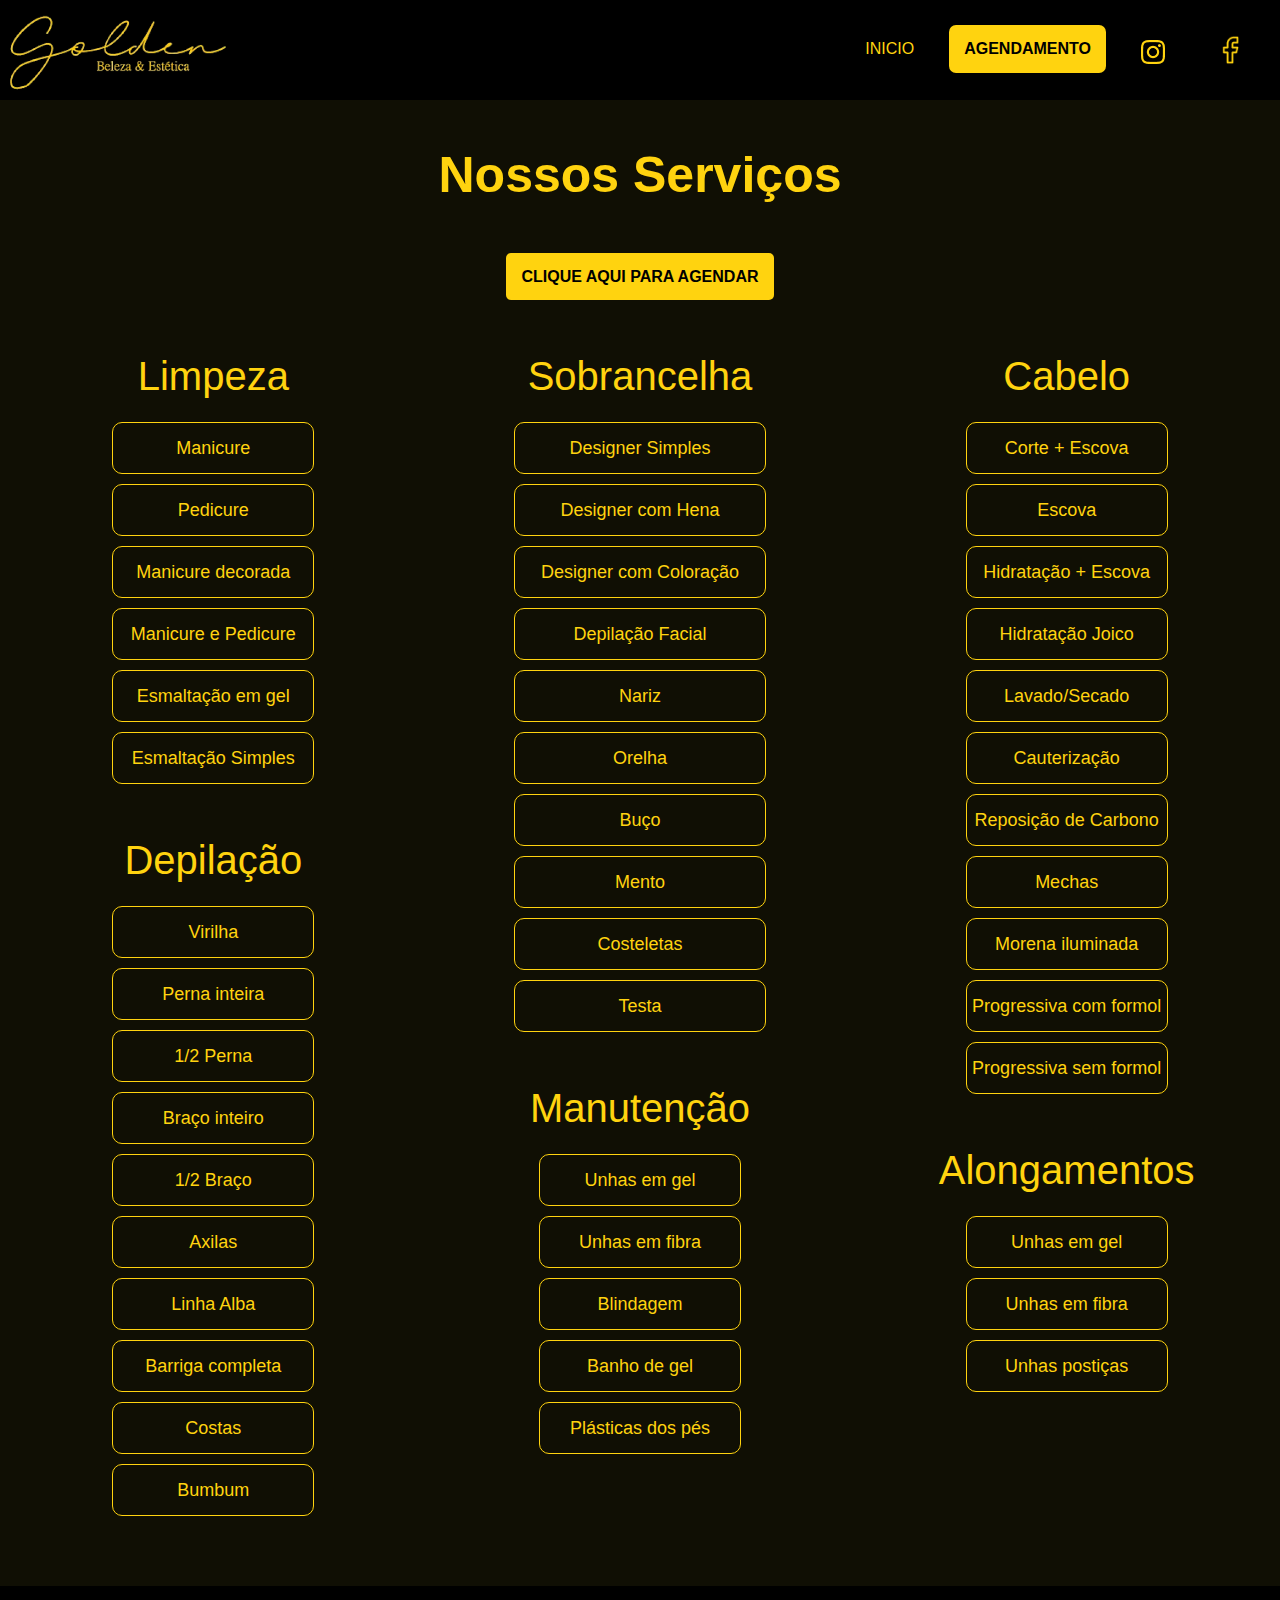
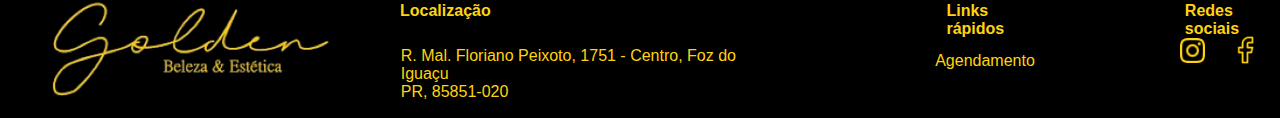
<file: servicos.html>
<!DOCTYPE html>
<html lang="pt-br">

<head>
    <meta charset="UTF-8">
    <meta name="viewport" content="width=device-width, initial-scale=1.0">
    <title>Salão Golden Beleza e Estéstica</title>
    <link rel="stylesheet" href="style.css">
    <link rel="stylesheet" href="style-servicos.css">
</head>

<body id="body-servicos">
    <nav id="nav-bar-servicos">
        <li>
            <div>
                <img id="logoNAV" src="imagens/golden sem fundo.png">
            </div>

            <div class="flex-right">
                <a target="_blank" href="https://www.facebook.com/p/Golden-Beleza-e-Est%C3%A9tica-100050417336523">
                    <img id="Face-icon" src="imagens/Facebook icon.png">
                </a>

                <a target="_blank" href="https://www.instagram.com/goldenbelezaestetica/">
                    <img id="Insta-icon" src="imagens/insta logo.png">
                </a>


                <a href="https://wa.me/5545988250217?text=Olá,%20tudo%20bem?%20Gostaria%20de%20fazer%20um%20agendamento."
                    target="_blank" Title="Agende Seu Atendimento Conosco" id="agendamento">AGENDAMENTO</a>
                <a href="index.html">INICIO</a>
            </div>
        </li>
    </nav>

    <div class="Servicos_Titulo" id="Servicos_Titulo_2" href="#servicos">Nossos Serviços

        <br>

        <a href="https://wa.me/5545988250217?text=Quero%20fazer%20um%20agendamento" class="Botao_Central"
        target="_blank">CLIQUE AQUI PARA AGENDAR</a>

    </div>

    <div id="container">

        <div class="blocos">
            <div class="Servicos_Titulo_3" href="#servicos">Limpeza</div>
            <div class="caixas_brancas">Manicure</div>
            <div class="caixas_brancas">Pedicure</div>
            <div class="caixas_brancas">Manicure decorada</div>
            <div class="caixas_brancas">Manicure e Pedicure</div>
            <div class="caixas_brancas">Esmaltação em gel</div>
            <div class="caixas_brancas">Esmaltação Simples</div>

            <div class="Servicos_Titulo_3" href="#servicos">Depilação</div>
            <div class="caixas_brancas">Virilha</div>
            <div class="caixas_brancas">Perna inteira</div>
            <div class="caixas_brancas">1/2 Perna</div>
            <div class="caixas_brancas">Braço inteiro</div>
            <div class="caixas_brancas">1/2 Braço</div>
            <div class="caixas_brancas">Axilas</div>
            <div class="caixas_brancas">Linha Alba</div>
            <div class="caixas_brancas">Barriga completa</div>
            <div class="caixas_brancas">Costas</div>
            <div class="caixas_brancas">Bumbum</div>
        </div>

        <div class="blocos">
            <div class="Servicos_Titulo_3" href="#servicos">Sobrancelha</div>
            <div class="caixas_brancas_2">Designer Simples</div>
            <div class="caixas_brancas_2">Designer com Hena</div>
            <div class="caixas_brancas_2">Designer com Coloração</div>
            <div class="caixas_brancas_2">Depilação Facial</div>
            <div class="caixas_brancas_2">Nariz</div>
            <div class="caixas_brancas_2">Orelha</div>
            <div class="caixas_brancas_2">Buço</div>
            <div class="caixas_brancas_2">Mento</div>
            <div class="caixas_brancas_2">Costeletas</div>
            <div class="caixas_brancas_2">Testa</div>

            <div class="Servicos_Titulo_3" href="#servicos">Manutenção</div>
            <div class="caixas_brancas">Unhas em gel</div>
            <div class="caixas_brancas">Unhas em fibra</div>
            <div class="caixas_brancas">Blindagem</div>
            <div class="caixas_brancas">Banho de gel</div>
            <div class="caixas_brancas">Plásticas dos pés</div>
        </div>

        <div class="blocos">
            <div class="Servicos_Titulo_3" href="#servicos">Cabelo</div>
            <div class="caixas_brancas">Corte + Escova</div>
            <div class="caixas_brancas">Escova</div>
            <div class="caixas_brancas">Hidratação + Escova</div>
            <div class="caixas_brancas">Hidratação Joico</div>
            <div class="caixas_brancas">Lavado/Secado</div>
            <div class="caixas_brancas">Cauterização</div>
            <div class="caixas_brancas">Reposição de Carbono</div>
            <div class="caixas_brancas">Mechas</div>
            <div class="caixas_brancas">Morena iluminada</div>
            <div class="caixas_brancas">Progressiva com formol</div>
            <div class="caixas_brancas">Progressiva sem formol</div>

            <div class="Servicos_Titulo_3" href="#servicos">Alongamentos</div>
            <div class="caixas_brancas">Unhas em gel</div>
            <div class="caixas_brancas">Unhas em fibra</div>
            <div class="caixas_brancas">Unhas postiças</div>
        </div>
    </div>

    <div id="espacamento-nav-bar"></div>

    <footer>
        <div class="logoRodape">
            <img src="imagens/WhatsApp Image 2024-10-28 at 20.31.42_75618827.jpg" alt="Logo do salao">
        </div>
        <p id="localizacaoFooter">Localização</p>
        <p id="enderecoFooter">R. Mal. Floriano Peixoto, 1751 - Centro, Foz do Iguaçu<br>
            PR, 85851-020</p>
        <p id="linksRodape">Links rápidos</p>
        <a href="https://wa.me/5545988250217?text=Quero%20fazer%20um%20agendamento" target="_blank" id="agendamentoRodape">Agendamento</a>
        <p id="redesSociaisFooter">Redes sociais</p>
        <a href="https://www.instagram.com/goldenbelezaestetica/" target="_blank">
            <img src="imagens/Untitled.png" alt="Logo Instagram" id="logoInstagramRodape">
        </a>        
        <a href="https://www.facebook.com/p/Golden-Beleza-e-Est%C3%A9tica-100050417336523" target="_blank">
            <img src="imagens/Facebook.png" alt="Logo facebook" id="logoFacebookRodape">
        </a>
    </footer>

</body>

</html>
</file>
<file: style.css>
body {
    margin: 0;
    padding: 0;
    margin-top: 40px;
    background-color: #100F04;
    font-family: 'inter', sans-serif;
}

header {
    justify-content: flex-end;
    text-align: right;
    height: 700px;
    position: center;
    padding: 0px;
    min-height: 150px;
}

#nav-bar {
    position: fixed;
    top: 0; /*fica ao topo da tela*/
    height: 100px;
    width: 100%;
    overflow: hidden;
    align-items: center;
    justify-content: right;
    background-color: black;
    padding: 0 0 0 0;
    z-index: 1000; /* Garante que a barra fique acima de outros elementos */
}


#logoNAV{

    height: 90px;
    transform: translate(0px, 10px) ;

}

/*
#Insta-icon{


    
    
    }
*/

#Face-icon {
   
height: 30px;
transform: translate(0px, -5px) ;
}



#Insta-icon:hover{
    background-color: white;
    color: black;
    border-radius: 10px;

    
}

#Face-icon:hover{
    
    background-color: white;
    color: black;
    
    border-radius: 10px;
}




#espacamento-nav-bar{
    height: 60px;
}


.navbar {
    position: sticky;
    top: 0
}

.flex-right{
    margin-left: auto;
    height: 100px;
}

li{
    display: flex;
}

nav a {
    display: block;
    float: right;
    text-decoration: none;
    color: #FFD30F;
    margin-top: 25px;
    padding: 15px 15px 15px 15px;
    margin-right: 20px;

}

nav a:hover {
    background-color: white;
    color: black;
    border-radius: 10px;
    
}

#agendamento {
    margin-top: 25px;
    border-radius: 7px;
    padding: 15px 15px;
    background-color: #FFD30F;
    color: black;
    font-weight: bold;
    
}

#agendamento:hover {
    background-color: gainsboro;
}


.lema1 {
    margin: 0;
    padding: 0 0 20px 0;
    color: #ffffff;
    font-weight: bold;
    font-size: 18px;
}

.lema2 {
    margin: 0;
    padding: 0 0 20px 0;
    color: #FFD30F;
    font-size: 18px;
    font-weight: bold;
}

.Botao_Central {
    background-color: #FFD30F;
    color: black;
    padding: 15px 15px;
    text-align: center;
    text-decoration: none;
    font-size: 16px;
    margin: 0px;
    border-radius: 5px;
    font-weight: bold;
}

.Botao_Central:hover {
    background-color: gainsboro;
}

.column {
    flex: 1;
    padding: 10px;
}

.Servicos_Titulo {
    padding: 30px 0 30px 0;
    justify-content: center;
    text-align: center;
    font-size: 40px;
    line-height: 1.8;
    color: #FFD30F;
    font-weight: bold;
}

.Sobre_Titulo {
    text-align: center;
    padding: 0;
    font-size: 30px;
    max-width: 100%;
    line-height: 1.8;
    background-color: #100F04;
    color: #FFD30F;
    font-weight: bold;
}

.Sobre_Texto {
    justify-content: flex-end;
    text-align: justify;
    padding: 0;
    font-size: 19px;
    max-width: 100%;
    line-height: 1.8;
    background-color: #100F04;
    color: #FFFFFF;
}

.slider {
    overflow: hidden; 
    display: flex;
    align-items: center;
    justify-content: center;
    padding: 0 0 30px 0;
}

.slider-content {
    display: flex;
    transition: transform 0.5s ease;
}

.slider img {
    object-fit: cover;
    width: 300px;
    height: auto;
    border-radius: 15px;
    margin: 0 20px;
}

.arrow {
    background-color: rgba(255, 255, 255, 0.8);
    border: none;
    cursor: pointer;
    padding: 10px 15px;
    border-radius: 100%;
    position: absolute;
    top: 55%;
    transform: translateY(-50%);
    z-index: 1000;
}

.arrow.left {
    left: 10px;
}

.arrow.right {
    right: 10px;
}

#icone-localizacao{
    margin-top: 18px;
    margin-left: 60px;
}

.Localizacao_Titulo_1 {
    margin: 0;
    padding: 0;
    text-align: left;
    font-size: 15px;
    max-width: 100%;
    line-height: 1.8;
    background-color: #605838;
    color: #FFFFFF;
}

.Localizacao_Titulo_2 {
    margin: 0;
    padding: 0;
    text-align: justify;
    font-size: 27px;
    max-width: 100%;
    line-height: 1.8;
    background-color: #605838;
    color: #BEAF6A;
    font-weight: bold;
}

.Localizacao_Texto {
    margin-top: 40px;
    padding: 0;
    text-align: justify;
    justify-content: center;
    font-size: 18px;
    max-width: 70%;
    line-height: 1.8;
    background-color: #605838;
    color: #FFFFFF;
    font-weight: bold;
}

#icone-relogio{
    margin-top: 20px;
    margin-left: 60px;
}

.Horario_Titulo {
    margin: 0;
    padding: 40px 0 100px 0;
    text-align:  center;
    font-size: 30px;
    max-width: 100%;
    line-height: 1.8;
    color: #FFFFFF;
}

.Horario_Texto {
    justify-content: center;
    text-align: justify;
    padding: 10px 0px 0px 10px;
    margin: 0;
    font-size: 15px;
    max-width: 90%;
    line-height: 1.8;
    background-color: #100F04;
    color: #FFFFFF;
    font-weight: bold;
}

.Contate-nos{
    text-align: center;
    padding: 0;
    margin: 0;
    font-size: 30px;
    line-height: 1.8;
    background-color: #100F04;
    color: #FFFFFF;
    font-weight: bold;
}

.video-background {
    top: 0;
    left: 0;
    width: 100%;
    height: 100%;
    overflow: hidden;
    z-index: -2; /* Coloca o vídeo atrás do conteúdo */
}

video {
    min-width: 100%; /* Garante que o vídeo cubra toda a largura */
    min-height: 100%; /* Garante que o vídeo cubra toda a altura */
    width: auto;
    height: auto;
    position: absolute; /* Permite que o vídeo se posicione corretamente */
    top: 50%;
    left: 50%;
    transform: translate(-50%, -50%); /* Centraliza o vídeo */
}

.content {
    position: relative; /* Para que o conteúdo fique acima do vídeo */
    z-index: 1; /* Garante que o conteúdo fique acima do vídeo */
    color: white; /* Cor do texto */
    text-align: center; /* Centraliza o texto */
    padding: 20px; /* Espaçamento interno */
}

.logo-golden-inicio {
    height: 100px;
    opacity: 90%;
    transform: translate(0px, -200px);
    z-index:-1;
}


.Segunda_Secao {
    border: 0;
    display: flex;
    flex-direction: column;
    align-items: center;
    text-align: center;
    margin: 0;
    padding: 300px 0 200px 0;
}

.Terceira_Secao {
    background-color: #100F04;
    display: flex;
    justify-content: space-between; 
    align-items: flex-start;
    padding: 20px;
}

.Terceira_Secao .column.left {
    flex: 0 0 50%;
    float: left;
}

.Terceira_Secao .column.right {
    flex: 0 0 45%;
    float: right;
}

.Terceira_Secao .column.left img {
    width: 100%;
    height: auto;
    max-width: 100%; 
    display: block;
    margin: 0 auto 0;
    border-radius: 15px;
}

.Quarta_Secao {
    position: relative;
}

.Quinta_Secao {
    display: flex;
    justify-content: space-between;
    align-items: flex-start;
    width: 100%;
    padding: 0;
    background-color: #605838;
}

.Quinta_Secao .column.left {
    flex: 0 0 5%;
    padding: 0;
}

.Quinta_Secao .column.left img{
    width: 65%;
    height: auto;
    max-width: 100%;
    display: block;
    margin: 0 auto;
    border-radius: 15px;
}

.Quinta_Secao .column.middle {
    flex: 0 0 40%;
}

.Quinta_Secao .column.right {
    flex: 0 0 35%;
}

.Quinta_Secao .column.right img {
    width: 100%;
    height: auto;
    max-width: 100%; 
    display: block;
    margin: 0 auto 0;
    border-radius: 15px;
}

.Sexta_Secao{
    display: flex;
    justify-content: space-between;
    align-items: flex-start;
    padding: 0;
}

.Sexta_Secao .column.left {
    flex: 0 0 5%;
    padding: 0;
}

.Sexta_Secao .column.left img{
    width: 65%;
    height: auto;
    max-width: 100%;
    display: block;
    margin: 0 auto;
    padding: 10px;
    border-radius: 15px;
    
}

.Sexta_Secao .column.middle {
    flex: 0 0 40%;
    padding: 0;
}

.Sexta_Secao .column.middle img {
    width: 80%;
    height: auto;
    max-width: 90%;
    display: block;
    margin: 0 auto;
    border-radius: 15px;
}

.Sexta_Secao .column.right {
    flex: 0 0 50%;
    float: right;
    padding: 0;
    margin: 300px 0 0 0;
}

.Setima_Secao{
    margin: 90px 0 0 0;
    display: flex;
    justify-content: space-between;
    align-items: flex-start;
    padding: 10px;
}

.Setima_Secao .column.left{
    flex: 0 0 50%;
    margin: 0 auto;
}

.Setima_Secao .column.right{
    flex: 0 0 40%;
    justify-content: center;
}

.Setima_Secao .column.right img{
    height: auto;
    max-width: 100%;
    display: block;
    margin: 0 auto;
    align-items: center;
    justify-content: center;
}


form label {
    margin: 0 auto;
    font-weight: lighter;
    color:white;
    font-size: 25px;
}


form input, form textarea {
    padding: 10px;
    font-size: 16px;
    border: 1px solid #ccc;
    border-radius: 4px;
    margin-bottom: 15px;
    width: 100%;
    box-sizing: border-box;
}

form button{
    padding: 10px 20px;
    font-size: 20px;
    color: rgb(0, 0, 0);
    background-color: #ffffff;
    border: none;
    border-radius: 10px;
    cursor: pointer;
    margin: 0 auto;
    width: 150px;
    height: 60px;
    font-weight: bold;
}

form button:hover {
    background-color: yellow;
}

footer { 
    background-color: black;
    
    display: flex;
    align-items: center;
}

.logoRodape {
    display: flex;
    justify-content: flex-start;
}

.logoRodape img {
    width: 300px; 
    height: auto; 
    margin-left: 40px; 
}

#localizacaoFooter {
    color: #FFD30F;
    margin-left: 60px;
    height: 100px;
    font-weight: bold;
}

#enderecoFooter {
    color: #FFD30F;
    margin-left: -90px;
    height: 10px;
}

#linksRodape {
    color: #FFD30F;
    font-weight: bold;
    height: 100px;
    margin-left: 200px;
}

#agendamentoRodape {
    text-decoration: none;
    color: #FFD30F;
    margin-left: -104px;
    height: 0px;
}

#redesSociaisFooter {
    color: #FFD30F;
    margin-left: 150px;
    height: 100px;
    font-weight: bold;
}

#logoInstagramRodape {
    width: 25px;
    margin-left: -100px;
}

#logoFacebookRodape {
    width: 30px;
    margin-left: -50px;
}
</file>
<file: style-servicos.css>
@charset "UTF-8";

#nav-bar-servicos {
    top: 0; /*fica ao topo da tela*/
    height: 100px;
    width: 100%;
    overflow: hidden;
    align-items: center;
    justify-content: right;
    background-color: black;
    padding: 0 0 0 0;
}

#body-servicos{
    margin-top: 0;
}

#Servicos_Titulo_2 {
    font-size: 50px;
    padding-bottom: 0;
}

.Servicos_Titulo_3 {
    justify-content: center;
    padding: 30px 0 10px 0;
    text-align: center;
    font-size: 40px;
    line-height: 1.8;
    color: #FFD30F;
}


#container{
    display: flex;
    align-items: top;
    justify-content: space-around;
    flex-wrap: wrap;
}

.blocos{
    width: 200px;
    display:flex;
    align-items: center;
    text-align: center;
    justify-content: top;
    flex-direction: column;
}

.caixas_brancas{
    display: flex;
    align-items: center;
    justify-content: center;
    text-align: center;
    font-size: 18px;
    color: #FFD30F;
    width: 200px;
    height: 50px;
    border-radius: 10px;
    background-color: #100F04;
    margin-bottom: 10px;
    border: 1px solid #FFD30F;
}

.caixas_brancas_2{
    display: flex;
    align-items: center;
    justify-content: center;
    text-align: center;
    font-size: 18px;
    color: #FFD30F;
    width: 250px;
    height: 50px;
    border-radius: 10px;
    background-color: #100F04;
    margin-bottom: 10px;
    border: 1px solid #FFD30F;
}
</file>
